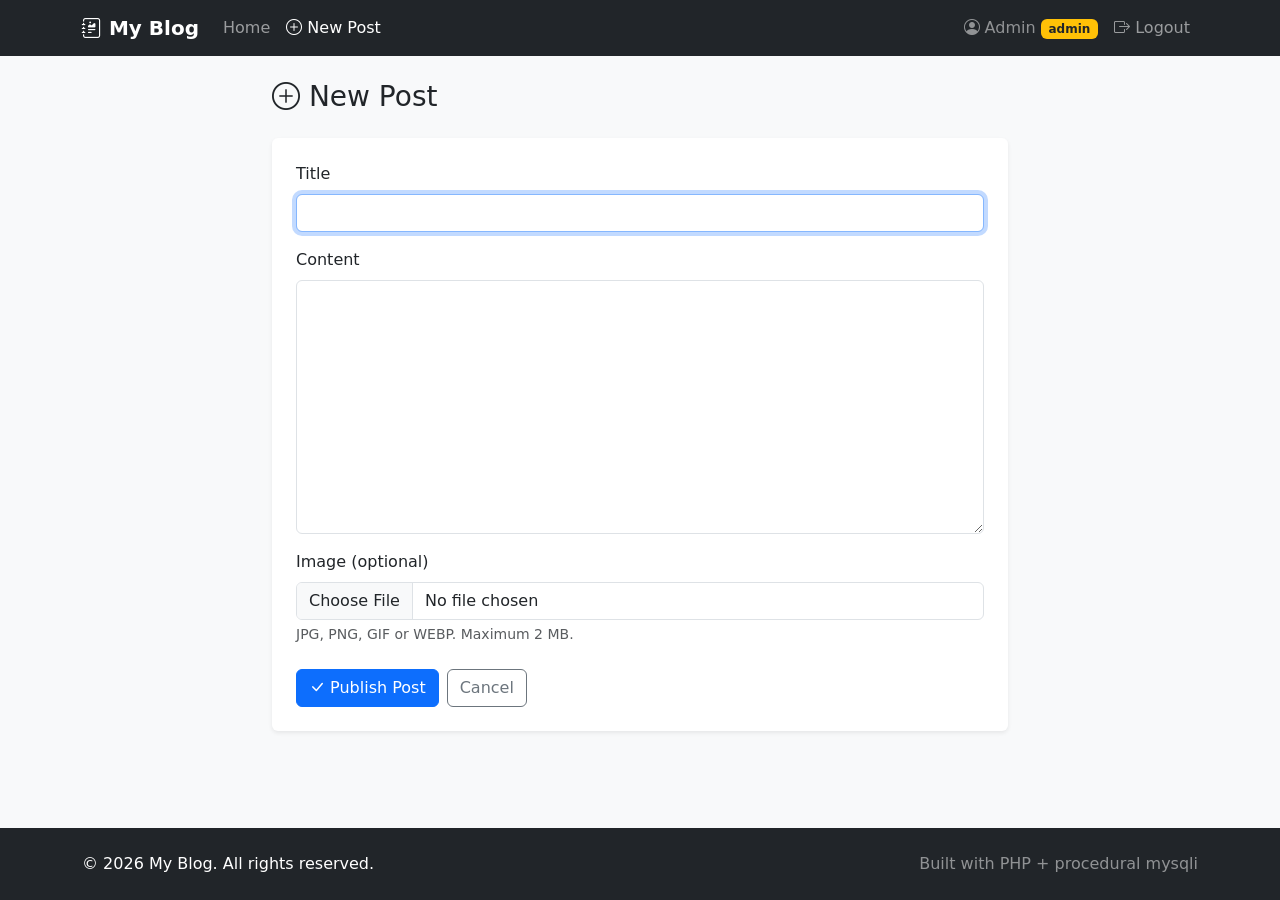
<file: project 2 - blog/start ui/add_post.html>
<!DOCTYPE html>
<html lang="en">
<head>
    <meta charset="UTF-8">
    <meta name="viewport" content="width=device-width, initial-scale=1">
    <title>New Post - My Blog</title>
    <link href="https://cdn.jsdelivr.net/npm/bootstrap@5.3.3/dist/css/bootstrap.min.css" rel="stylesheet">
    <link href="https://cdn.jsdelivr.net/npm/bootstrap-icons@1.11.3/font/bootstrap-icons.min.css" rel="stylesheet">
    <link href="assets/css/style.css" rel="stylesheet">
</head>
<body>
<nav class="navbar navbar-expand-lg navbar-dark bg-dark sticky-top">
    <div class="container">
        <a class="navbar-brand fw-bold" href="index.html">
            <i class="bi bi-journal-richtext"></i> My Blog
        </a>
        <button class="navbar-toggler" type="button" data-bs-toggle="collapse" data-bs-target="#mainNav"
                aria-controls="mainNav" aria-expanded="false" aria-label="Toggle navigation">
            <span class="navbar-toggler-icon"></span>
        </button>
        <div class="collapse navbar-collapse" id="mainNav">
            <ul class="navbar-nav me-auto">
                <li class="nav-item">
                    <a class="nav-link" href="index.html">Home</a>
                </li>
                <li class="nav-item">
                    <a class="nav-link active" href="add_post.html"><i class="bi bi-plus-circle"></i> New Post</a>
                </li>
            </ul>
            <ul class="navbar-nav">
                <li class="nav-item">
                    <span class="nav-link text-white-50">
                        <i class="bi bi-person-circle"></i> Admin
                        <span class="badge bg-warning text-dark">admin</span>
                    </span>
                </li>
                <li class="nav-item">
                    <a class="nav-link" href="login.html"><i class="bi bi-box-arrow-right"></i> Logout</a>
                </li>
            </ul>
        </div>
    </div>
</nav>

<main class="container py-4">
    <div class="row justify-content-center">
        <div class="col-lg-8">
            <h1 class="h3 mb-4"><i class="bi bi-plus-circle"></i> New Post</h1>

            <div class="card shadow-sm border-0">
                <div class="card-body p-4">
                    <form action="add_post.html" method="post" enctype="multipart/form-data" novalidate onsubmit="return false;">
                        <div class="mb-3">
                            <label for="title" class="form-label">Title</label>
                            <input type="text" name="title" id="title" class="form-control"
                                   value="" maxlength="200" required autofocus>
                        </div>
                        <div class="mb-3">
                            <label for="content" class="form-label">Content</label>
                            <textarea name="content" id="content" class="form-control" rows="10" required></textarea>
                        </div>
                        <div class="mb-4">
                            <label for="image" class="form-label">Image (optional)</label>
                            <input type="file" name="image" id="image" class="form-control" accept="image/jpeg,image/png,image/gif,image/webp">
                            <div class="form-text">JPG, PNG, GIF or WEBP. Maximum 2 MB.</div>
                        </div>
                        <div class="d-flex gap-2">
                            <button type="submit" class="btn btn-primary"><i class="bi bi-check-lg"></i> Publish Post</button>
                            <a href="index.html" class="btn btn-outline-secondary">Cancel</a>
                        </div>
                    </form>
                </div>
            </div>
        </div>
    </div>
</main>

<footer class="bg-dark text-white py-4 mt-5">
    <div class="container d-flex flex-wrap justify-content-between align-items-center gap-2">
        <p class="mb-0">&copy; 2026 My Blog. All rights reserved.</p>
        <p class="mb-0 text-white-50">Built with PHP + procedural mysqli</p>
    </div>
</footer>

<script src="https://cdn.jsdelivr.net/npm/bootstrap@5.3.3/dist/js/bootstrap.bundle.min.js"></script>
<script src="assets/js/script.js"></script>
</body>
</html>
</file>
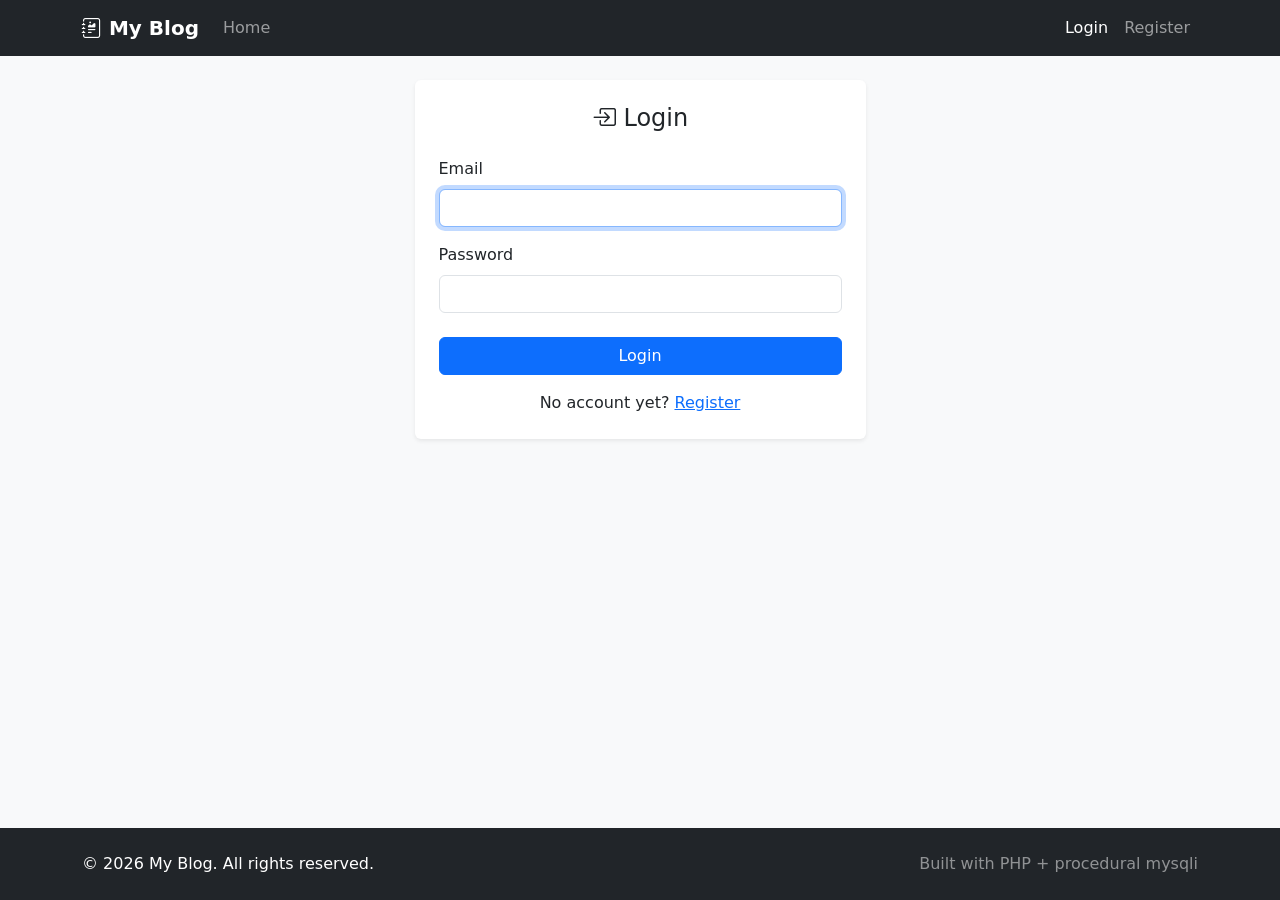
<file: project 2 - blog/start ui/login.html>
<!DOCTYPE html>
<html lang="en">
<head>
    <meta charset="UTF-8">
    <meta name="viewport" content="width=device-width, initial-scale=1">
    <title>Login - My Blog</title>
    <link href="https://cdn.jsdelivr.net/npm/bootstrap@5.3.3/dist/css/bootstrap.min.css" rel="stylesheet">
    <link href="https://cdn.jsdelivr.net/npm/bootstrap-icons@1.11.3/font/bootstrap-icons.min.css" rel="stylesheet">
    <link href="assets/css/style.css" rel="stylesheet">
</head>
<body>
<nav class="navbar navbar-expand-lg navbar-dark bg-dark sticky-top">
    <div class="container">
        <a class="navbar-brand fw-bold" href="index.html">
            <i class="bi bi-journal-richtext"></i> My Blog
        </a>
        <button class="navbar-toggler" type="button" data-bs-toggle="collapse" data-bs-target="#mainNav"
                aria-controls="mainNav" aria-expanded="false" aria-label="Toggle navigation">
            <span class="navbar-toggler-icon"></span>
        </button>
        <div class="collapse navbar-collapse" id="mainNav">
            <ul class="navbar-nav me-auto">
                <li class="nav-item">
                    <a class="nav-link" href="index.html">Home</a>
                </li>
            </ul>
            <ul class="navbar-nav">
                <li class="nav-item">
                    <a class="nav-link active" href="login.html">Login</a>
                </li>
                <li class="nav-item">
                    <a class="nav-link" href="register.html">Register</a>
                </li>
            </ul>
        </div>
    </div>
</nav>

<main class="container py-4">
    <div class="row justify-content-center">
        <div class="col-md-6 col-lg-5">
            <div class="card shadow-sm border-0">
                <div class="card-body p-4">
                    <h1 class="h4 mb-4 text-center"><i class="bi bi-box-arrow-in-right"></i> Login</h1>

                    <form action="login.html" method="post" novalidate onsubmit="return false;">
                        <div class="mb-3">
                            <label for="email" class="form-label">Email</label>
                            <input type="email" name="email" id="email" class="form-control" value="" required autofocus>
                        </div>
                        <div class="mb-4">
                            <label for="password" class="form-label">Password</label>
                            <input type="password" name="password" id="password" class="form-control" required>
                        </div>
                        <button type="submit" class="btn btn-primary w-100">Login</button>
                    </form>

                    <p class="text-center mt-3 mb-0">
                        No account yet? <a href="register.html">Register</a>
                    </p>
                </div>
            </div>
        </div>
    </div>
</main>

<footer class="bg-dark text-white py-4 mt-5">
    <div class="container d-flex flex-wrap justify-content-between align-items-center gap-2">
        <p class="mb-0">&copy; 2026 My Blog. All rights reserved.</p>
        <p class="mb-0 text-white-50">Built with PHP + procedural mysqli</p>
    </div>
</footer>

<script src="https://cdn.jsdelivr.net/npm/bootstrap@5.3.3/dist/js/bootstrap.bundle.min.js"></script>
<script src="assets/js/script.js"></script>
</body>
</html>
</file>
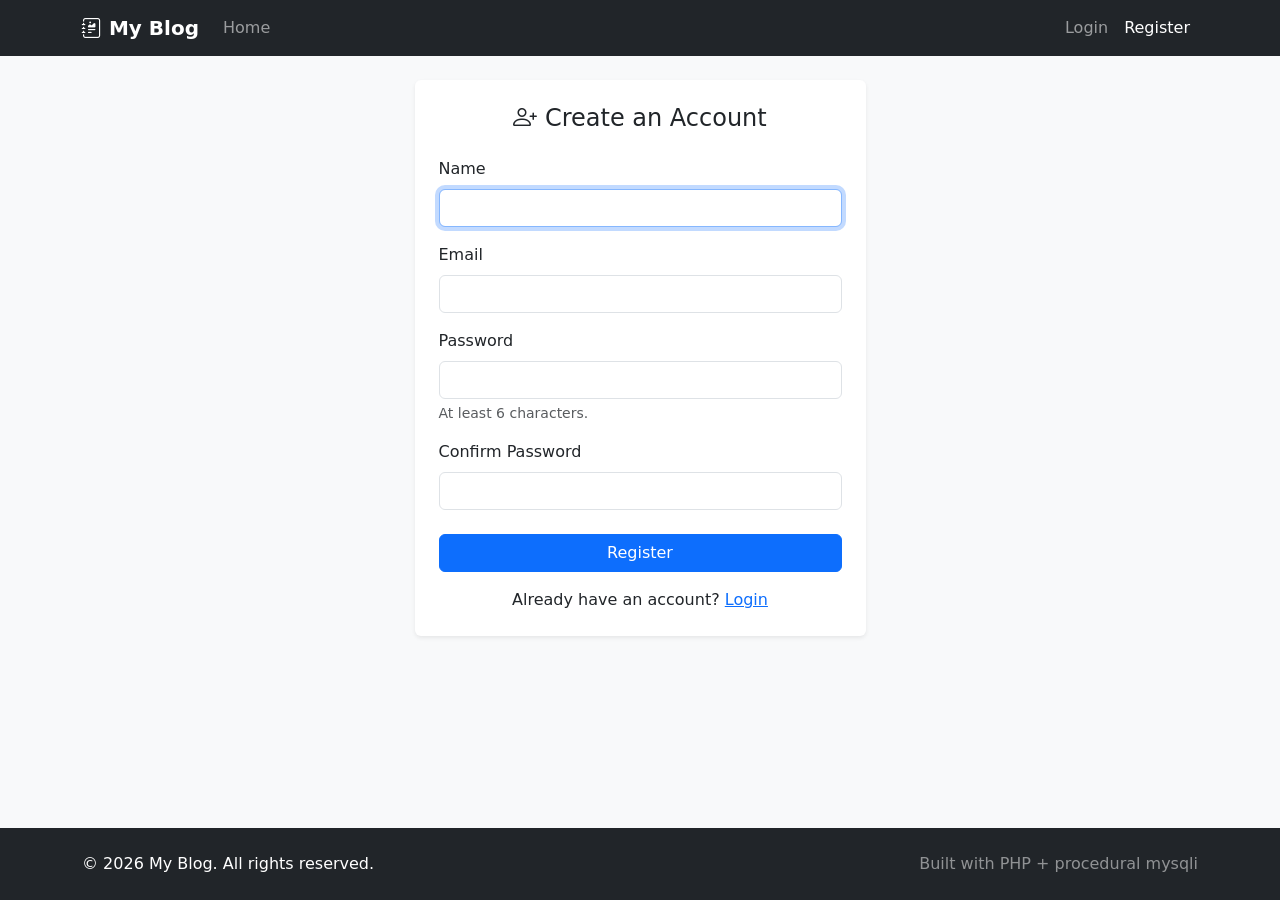
<file: project 2 - blog/start ui/register.html>
<!DOCTYPE html>
<html lang="en">
<head>
    <meta charset="UTF-8">
    <meta name="viewport" content="width=device-width, initial-scale=1">
    <title>Register - My Blog</title>
    <link href="https://cdn.jsdelivr.net/npm/bootstrap@5.3.3/dist/css/bootstrap.min.css" rel="stylesheet">
    <link href="https://cdn.jsdelivr.net/npm/bootstrap-icons@1.11.3/font/bootstrap-icons.min.css" rel="stylesheet">
    <link href="assets/css/style.css" rel="stylesheet">
</head>
<body>
<nav class="navbar navbar-expand-lg navbar-dark bg-dark sticky-top">
    <div class="container">
        <a class="navbar-brand fw-bold" href="index.html">
            <i class="bi bi-journal-richtext"></i> My Blog
        </a>
        <button class="navbar-toggler" type="button" data-bs-toggle="collapse" data-bs-target="#mainNav"
                aria-controls="mainNav" aria-expanded="false" aria-label="Toggle navigation">
            <span class="navbar-toggler-icon"></span>
        </button>
        <div class="collapse navbar-collapse" id="mainNav">
            <ul class="navbar-nav me-auto">
                <li class="nav-item">
                    <a class="nav-link" href="index.html">Home</a>
                </li>
            </ul>
            <ul class="navbar-nav">
                <li class="nav-item">
                    <a class="nav-link" href="login.html">Login</a>
                </li>
                <li class="nav-item">
                    <a class="nav-link active" href="register.html">Register</a>
                </li>
            </ul>
        </div>
    </div>
</nav>

<main class="container py-4">
    <div class="row justify-content-center">
        <div class="col-md-6 col-lg-5">
            <div class="card shadow-sm border-0">
                <div class="card-body p-4">
                    <h1 class="h4 mb-4 text-center"><i class="bi bi-person-plus"></i> Create an Account</h1>

                    <form action="register.html" method="post" novalidate onsubmit="return false;">
                        <div class="mb-3">
                            <label for="name" class="form-label">Name</label>
                            <input type="text" name="name" id="name" class="form-control" value="" required autofocus>
                        </div>
                        <div class="mb-3">
                            <label for="email" class="form-label">Email</label>
                            <input type="email" name="email" id="email" class="form-control" value="" required>
                        </div>
                        <div class="mb-3">
                            <label for="password" class="form-label">Password</label>
                            <input type="password" name="password" id="password" class="form-control"
                                   minlength="6" required>
                            <div class="form-text">At least 6 characters.</div>
                        </div>
                        <div class="mb-4">
                            <label for="confirm_password" class="form-label">Confirm Password</label>
                            <input type="password" name="confirm_password" id="confirm_password" class="form-control" required>
                        </div>
                        <button type="submit" class="btn btn-primary w-100">Register</button>
                    </form>

                    <p class="text-center mt-3 mb-0">
                        Already have an account? <a href="login.html">Login</a>
                    </p>
                </div>
            </div>
        </div>
    </div>
</main>

<footer class="bg-dark text-white py-4 mt-5">
    <div class="container d-flex flex-wrap justify-content-between align-items-center gap-2">
        <p class="mb-0">&copy; 2026 My Blog. All rights reserved.</p>
        <p class="mb-0 text-white-50">Built with PHP + procedural mysqli</p>
    </div>
</footer>

<script src="https://cdn.jsdelivr.net/npm/bootstrap@5.3.3/dist/js/bootstrap.bundle.min.js"></script>
<script src="assets/js/script.js"></script>
</body>
</html>
</file>
<file: project 2 - blog/start ui/assets/css/style.css>
/* Small custom rules - Bootstrap 5 does the heavy lifting */

body {
    min-height: 100vh;
    display: flex;
    flex-direction: column;
    background-color: #f8f9fa;
}

main {
    flex: 1 0 auto;
}

.post-card {
    transition: transform 0.15s ease, box-shadow 0.15s ease;
}

.post-card:hover {
    transform: translateY(-3px);
    box-shadow: 0 0.5rem 1rem rgba(0, 0, 0, 0.15) !important;
}

.post-thumb {
    height: 200px;
    object-fit: cover;
}

.post-placeholder {
    background: linear-gradient(135deg, #6c757d, #343a40);
}

.post-image {
    max-height: 420px;
    object-fit: cover;
}

.post-content {
    white-space: normal;
    word-wrap: break-word;
}
</file>
